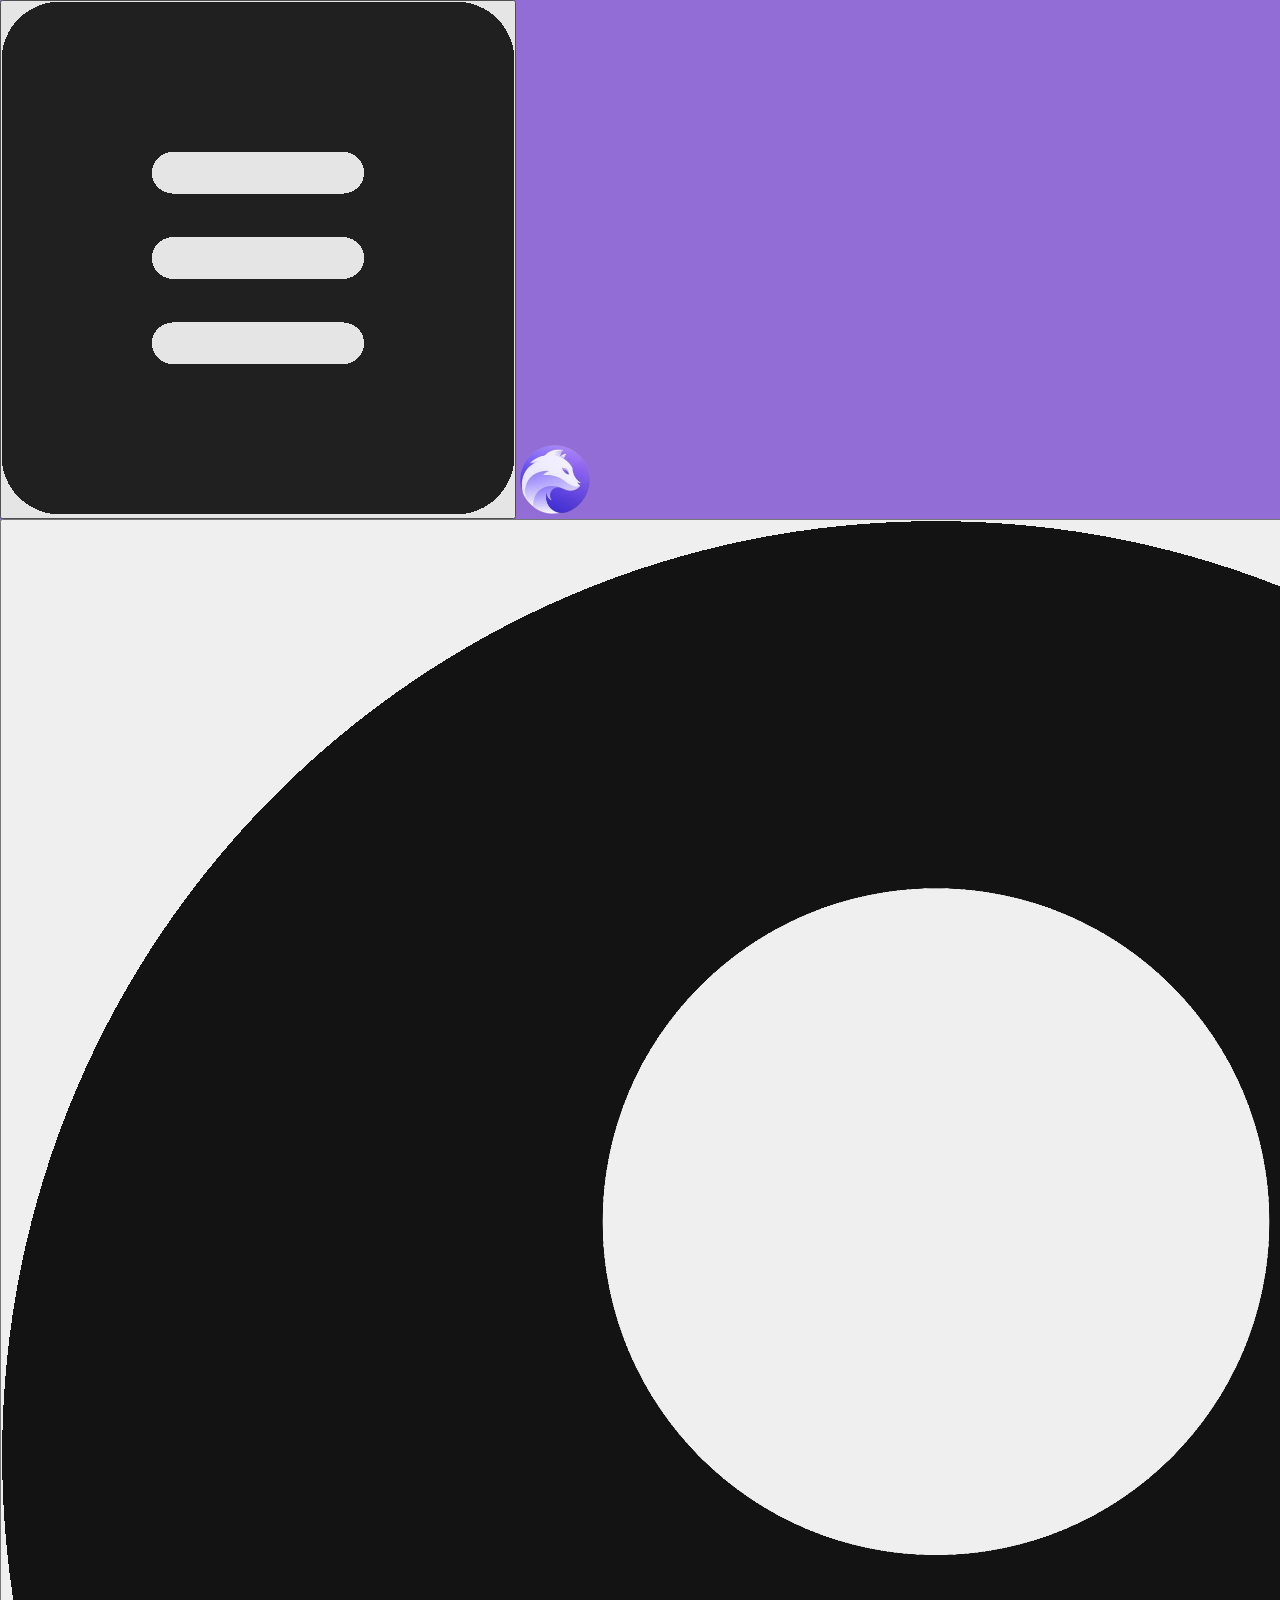
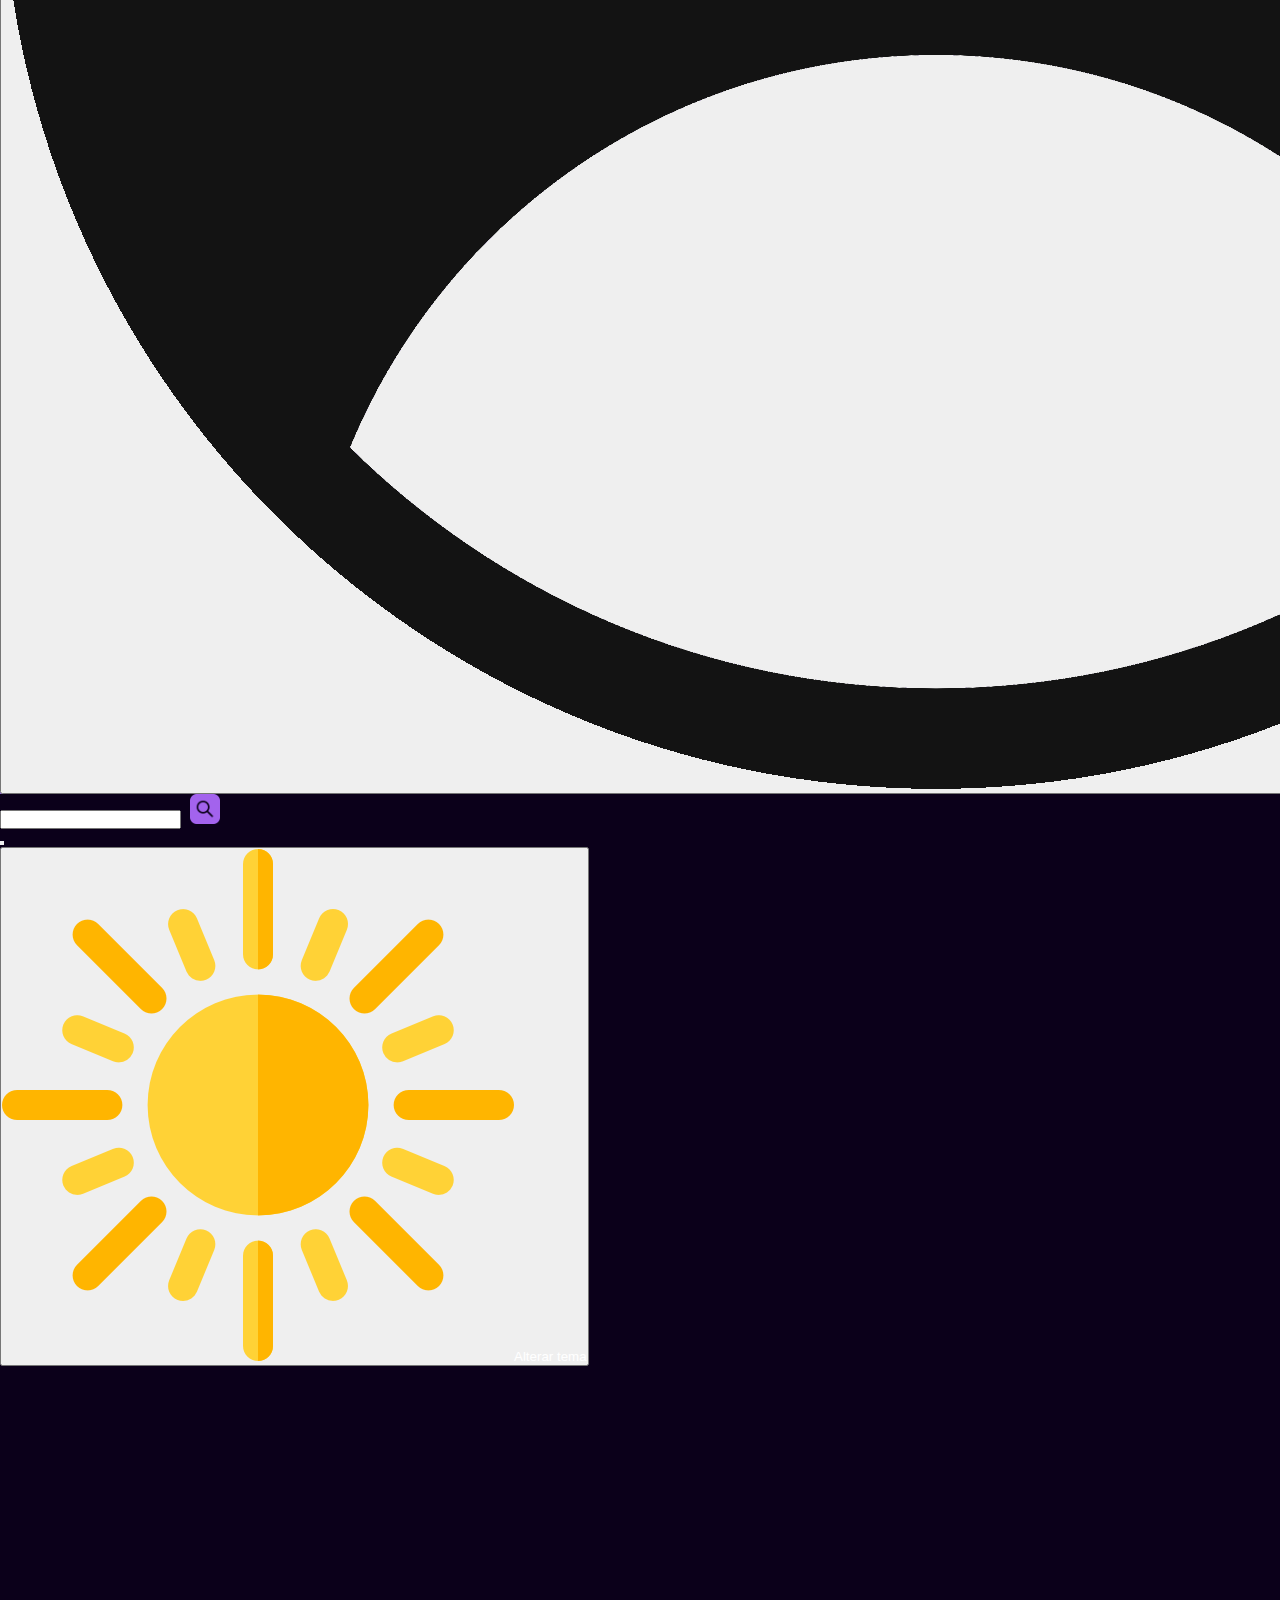
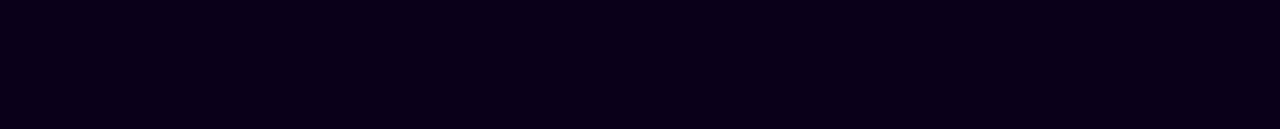
<file: index.html>
<!DOCTYPE html>
<html lang="pt-br">
  <head>
    <meta charset="UTF-8" />
    <meta http-equiv="X-UA-Compatible" content="IE=edge" />
    <meta name="viewport" content="width=device-width, initial-scale=1.0" />
    <link rel="stylesheet" href="assets/styles/style.css" />
    <link rel="icon" href="src/imgs/icon.png" />
    <script src="assets/scripts/script.js" defer></script>
    <title>TecFor</title>
  </head>
  <body>
    <header>
      <button onclick="navOpenClose()">
        <img id="hamburger" src="src/imgs/hamburgerDark.png" />
      </button>
      <img id="icon" src="src/imgs/icon.png" />
      <button onclick="infoUserOpenClose()">
        <img id="user" src="src/imgs/userDark.png" />
      </button>
    </header>
    <div id="pesquisaDiv">
      <input type="search" name="barraPesquisa" id="barraPesquisa" />
      <button id="procurar"><img src="src/imgs/busca.png" /></button>
    </div>

    <button id="z" onclick="infoUserOpenClose()"></button>
    <aside id="infoUser">
      <img src="src/imgs/userDark.png" />
      <h1>User</h1>
      <h5>id: 01</h5>
      <a href="pages/login.html"><button>Entrar</button></a>
    </aside>
    <button id="x" onclick="navOpenClose()"></button>
    <nav id="salas">
      <div>
        <button style="background-color: #6941ad">
          <img id="home" src="src/imgs/home.png" />
          <p>Página principal</p>
        </button>
        <a href="pages/sala1.html"
          ><button>
            <img src="src/imgs/chats.png" />
            <p>Sala 1</p>
          </button></a
        >
        <a href="pages/sala2.html"
          ><button>
            <img src="src/imgs/chats.png" />
            <p>Sala 2</p>
          </button></a
        >
        <a href="pages/sala3.html"
          ><button>
            <img src="src/imgs/chats.png" />
            <p>Sala 3</p>
          </button></a
        >
        <a href="pages/sala4.html"
          ><button>
            <img src="src/imgs/chats.png" />
            <p>Sala 4</p>
          </button></a
        >
        <a href="pages/sala5.html"
          ><button>
            <img src="src/imgs/chats.png" />
            <p>Sala 5</p>
          </button></a
        >
      </div>
      <div>
        <button onclick="configOpenClose()">
          <img src="src/imgs/config.png" />Configurações
        </button>
      </div>
    </nav>
    <button id="y" onclick="configOpenClose()"></button>
    <div id="telaConfig">
      <button onclick="tema()">
        <img id="sunMoon" src="src/imgs/sun.png" />Alterar tema
      </button>
    </div>
    <main class="container"></main>
  </body>
</html>
</file>
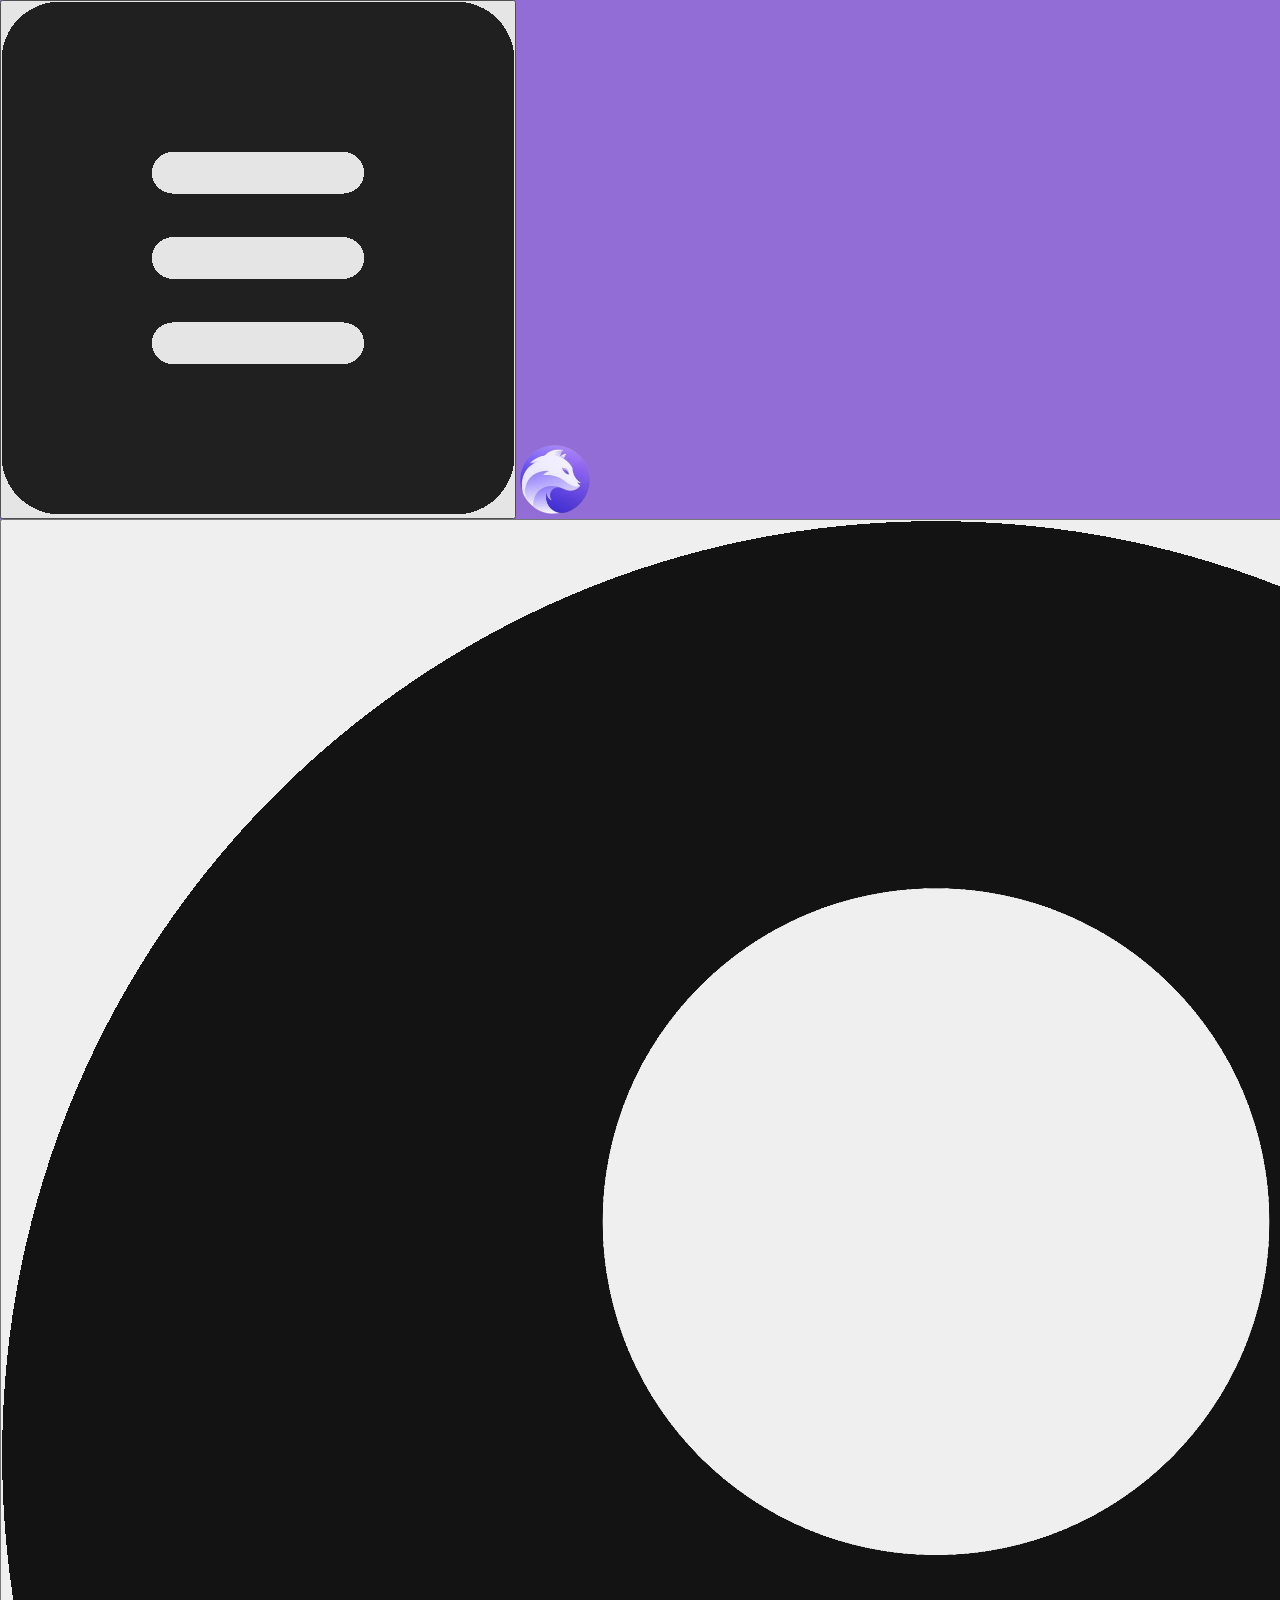
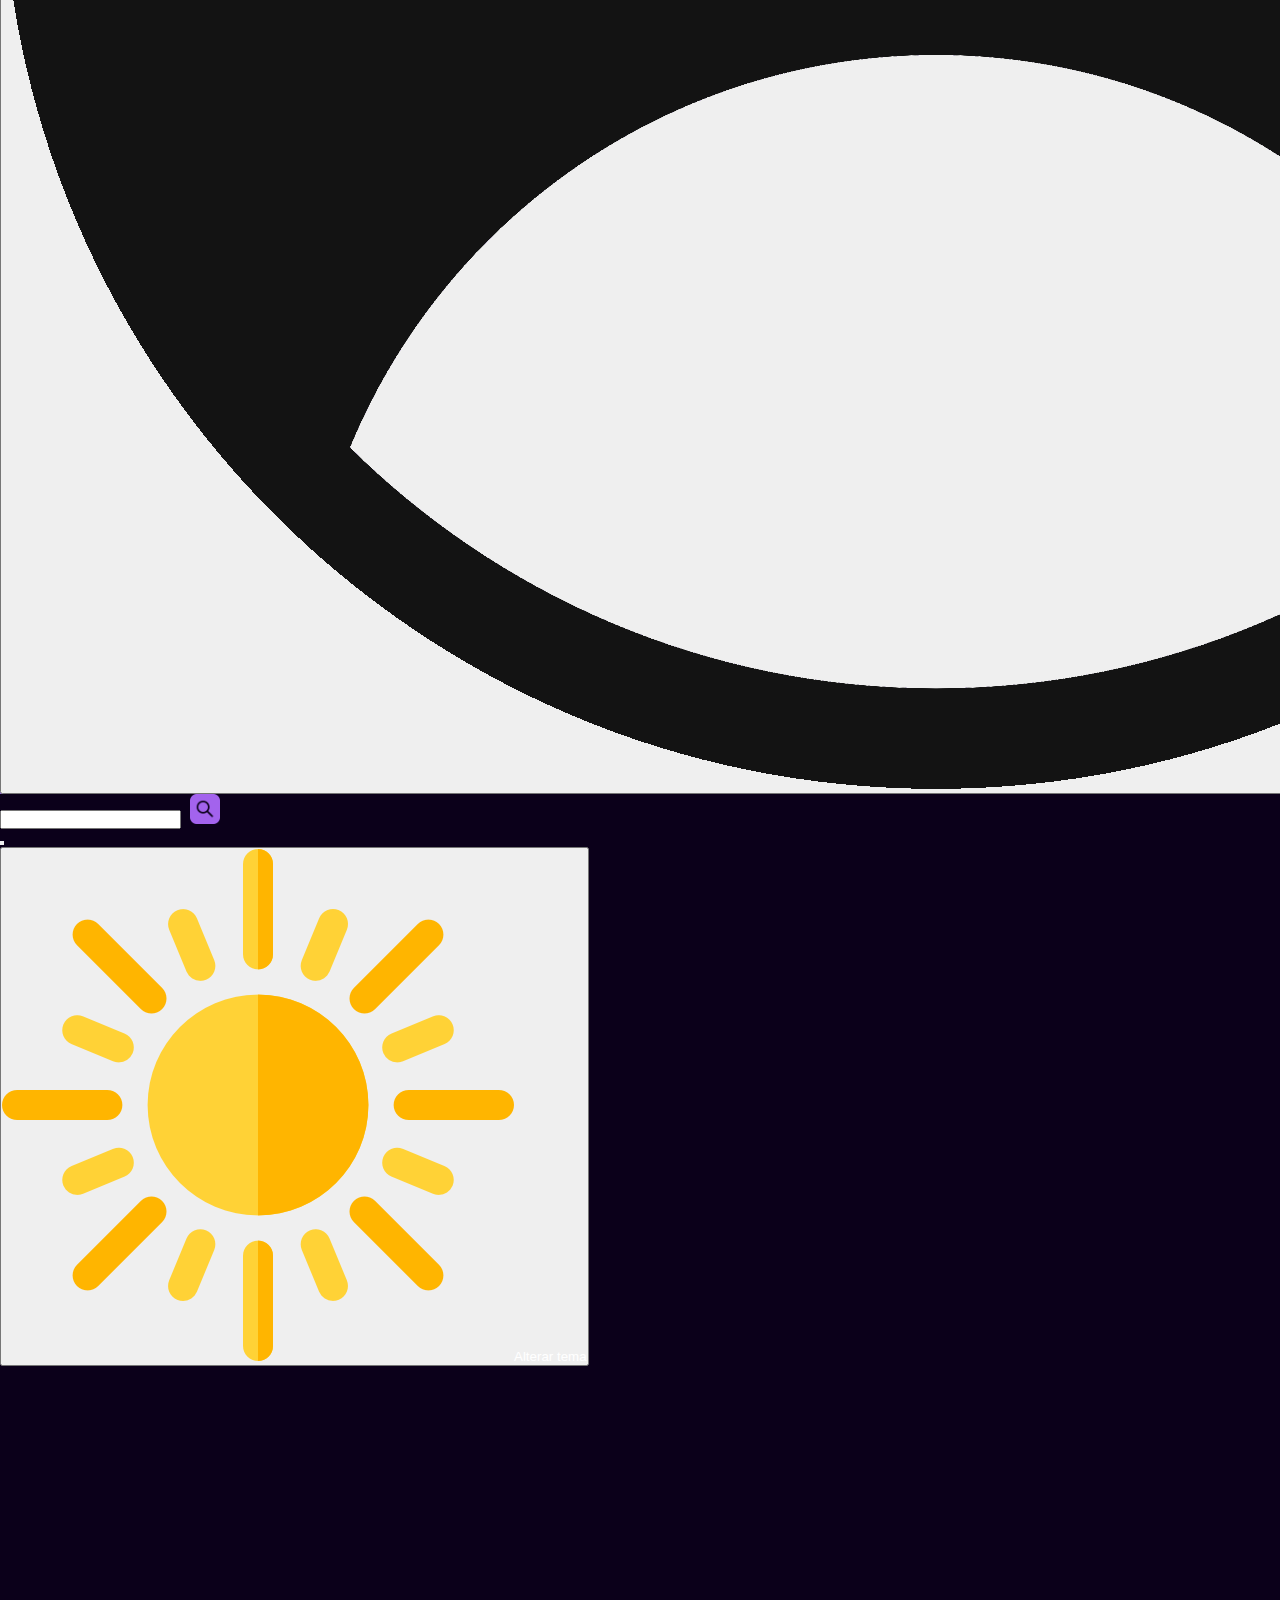
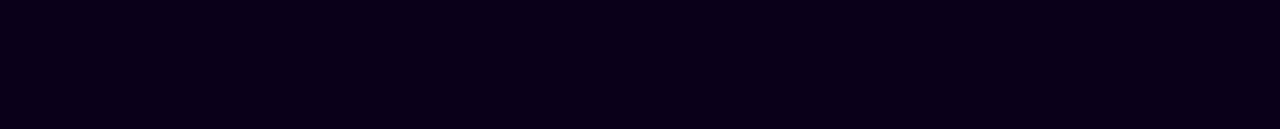
<file: pages/sala1.html>
<!DOCTYPE html>
<html lang="pt-br">
  <head>
    <meta charset="UTF-8" />
    <meta http-equiv="X-UA-Compatible" content="IE=edge" />
    <meta name="viewport" content="width=device-width, initial-scale=1.0" />
    <link rel="stylesheet" href="../assets/styles/style.css" />
    <link rel="icon" href="../src/imgs/icon.png" />
    <script src="../assets/scripts/script.js" defer></script>
    <title>Sala 1</title>
  </head>

  <body>
    <header>
      <button onclick="navOpenClose()">
        <img id="hamburger" src="../src/imgs/hamburgerDark.png" />
      </button>
      <img id="icon" src="../src/imgs/icon.png" />
      <button onclick="infoUserOpenClose()">
        <img id="user" src="../src/imgs/userDark.png" />
      </button>
    </header>
    <div id="pesquisaDiv">
      <input type="search" name="barraPesquisa" id="barraPesquisa" />
      <button id="procurar"><img src="../src/imgs/busca.png" /></button>
    </div>
    <button id="z" onclick="infoUserOpenClose()"></button>
    <aside id="infoUser">
      <img src="../src/imgs/userDark.png" />
      <h1>User</h1>
      <h5>id: 01</h5>
      <a href="../pages/login.html"><button>Entrar</button></a>
    </aside>
    <button id="x" onclick="navOpenClose()"></button>
    <nav id="salas">
      <div>
        <a href="../index.html"
          ><button>
            <img src="../src/imgs/home.png" />
            <p>Página principal</p>
          </button></a
        >
        <button style="background-color: #7151a9">
          <img src="../src/imgs/chats.png" />
          <p>Sala 1</p>
        </button>
        <a href="sala2.html"
          ><button>
            <img src="../src/imgs/chats.png" />
            <p>Sala 2</p>
          </button></a
        >
        <a href="sala3.html"
          ><button>
            <img src="../src/imgs/chats.png" />
            <p>Sala 3</p>
          </button></a
        >
        <a href="sala4.html"
          ><button>
            <img src="../src/imgs/chats.png" />
            <p>Sala 4</p>
          </button></a
        >
        <a href="sala5.html"
          ><button>
            <img src="../src/imgs/chats.png" />
            <p>Sala 5</p>
          </button></a
        >
      </div>
      <div>
        <button onclick="configOpenClose()">
          <img src="../src/imgs/config.png" />Configurações
        </button>
      </div>
    </nav>
    <button id="y" onclick="configOpenClose()"></button>
    <div id="telaConfig">
      <button onclick="tema()">
        <img id="sunMoon" src="../src/imgs/sun.png" />Alterar tema
      </button>
    </div>
    <main class="container"></main>
  </body>
</html>
</file>
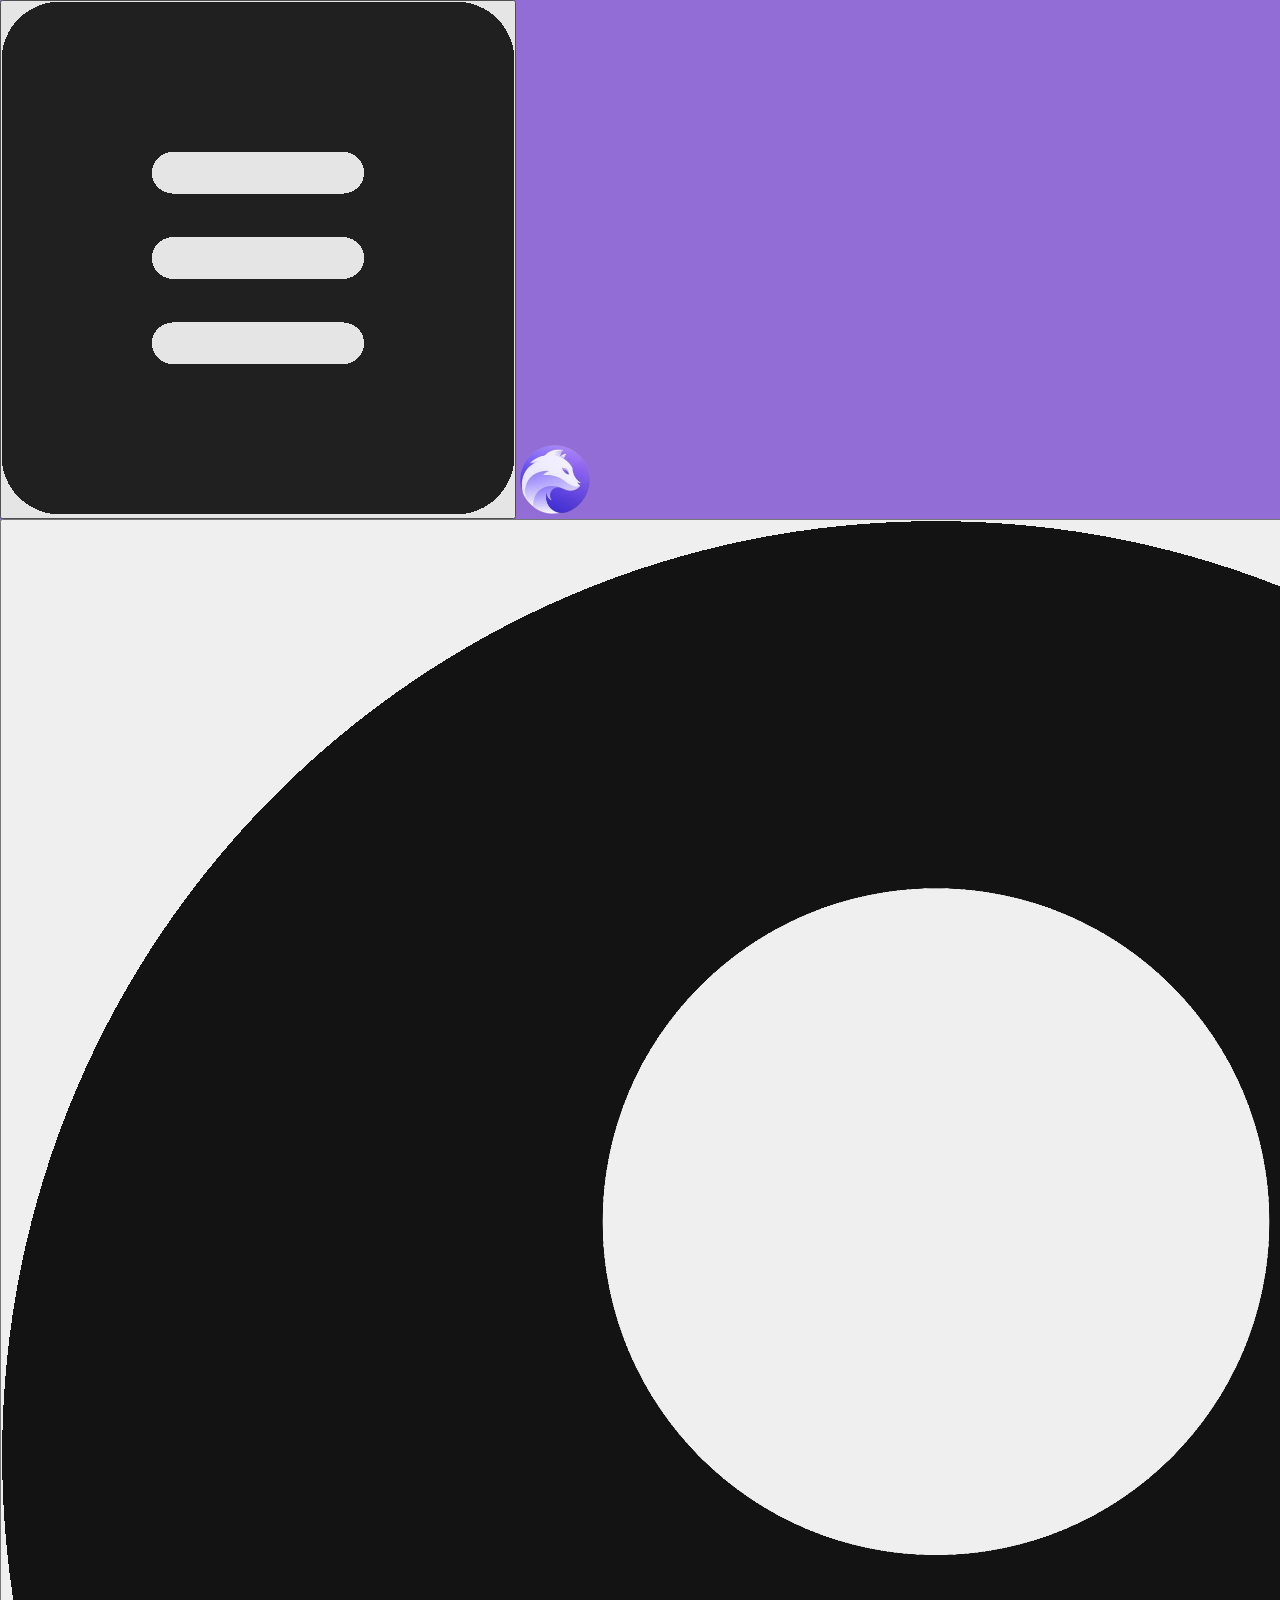
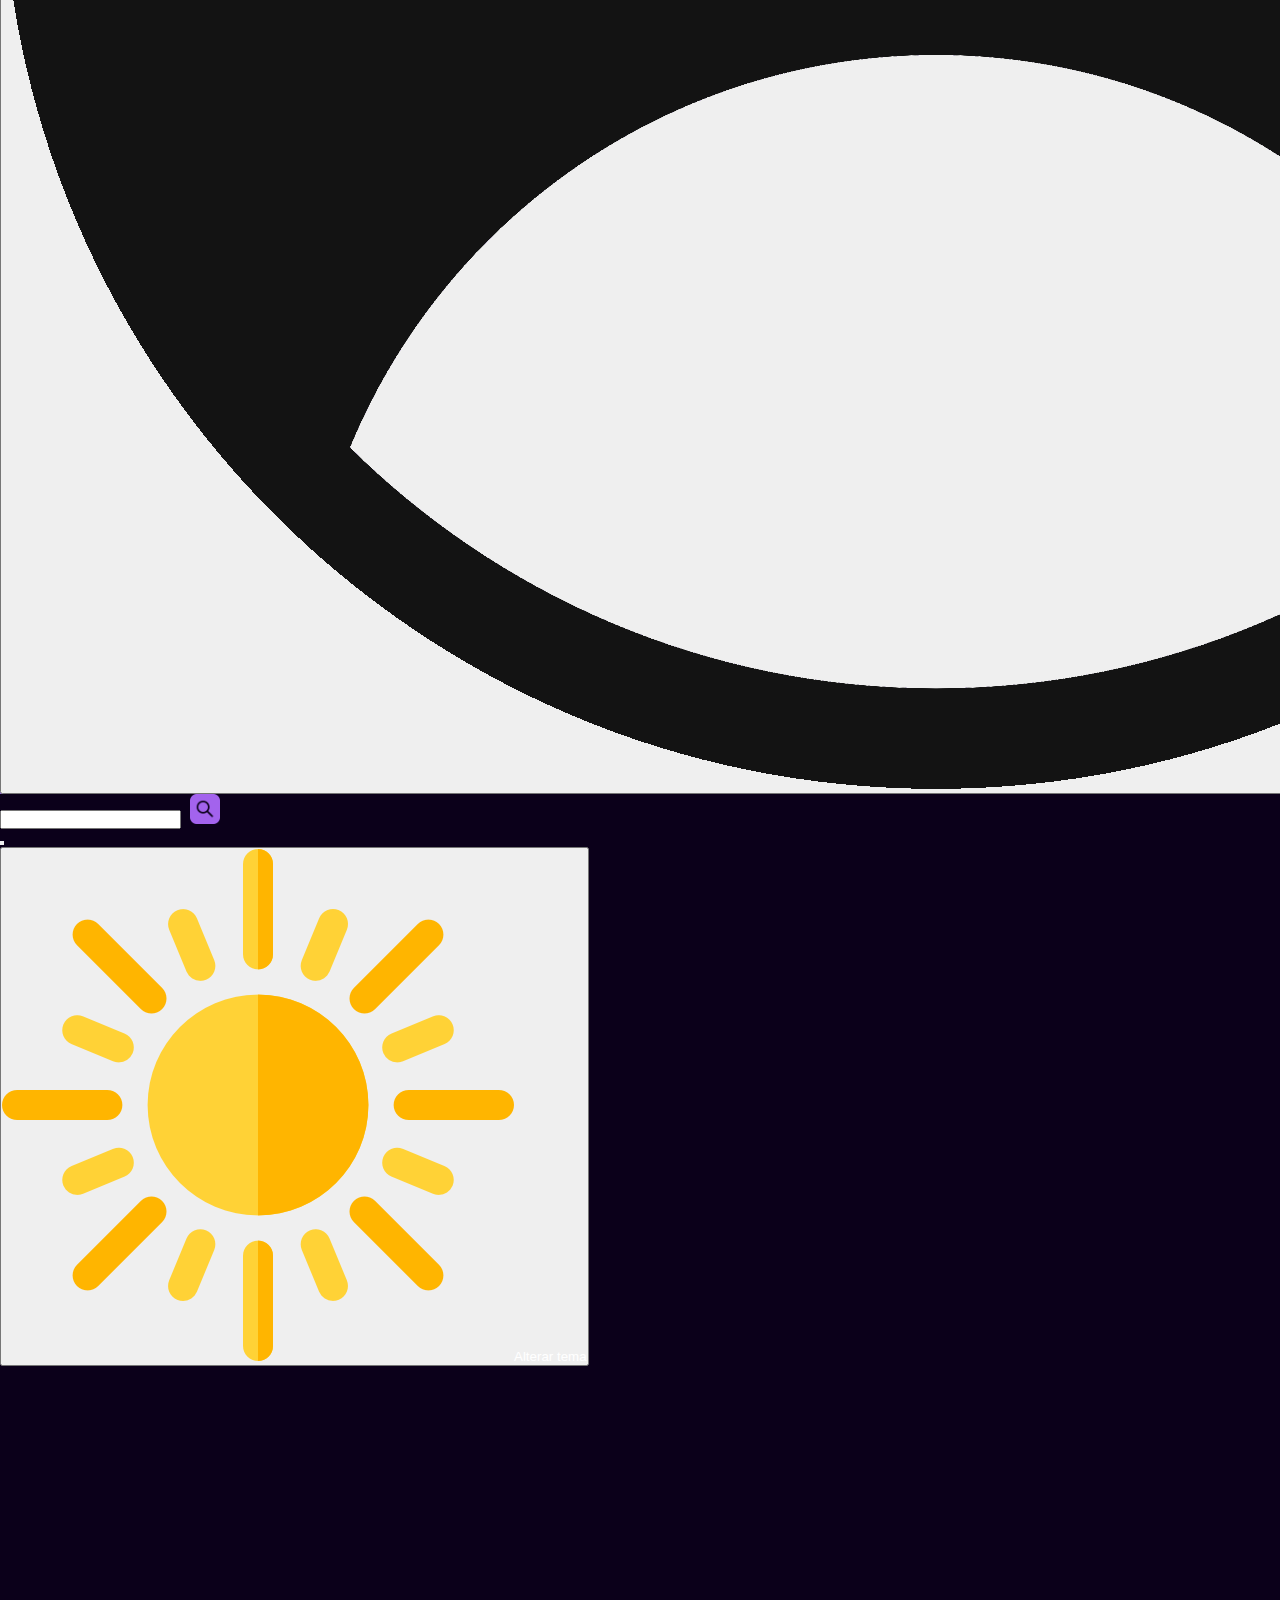
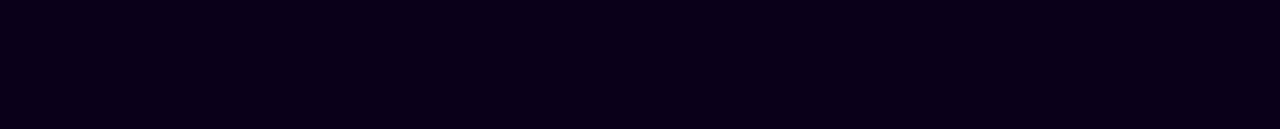
<file: pages/sala2.html>
<!DOCTYPE html>
<html lang="pt-br">
  <head>
    <meta charset="UTF-8" />
    <meta http-equiv="X-UA-Compatible" content="IE=edge" />
    <meta name="viewport" content="width=device-width, initial-scale=1.0" />
    <link rel="stylesheet" href="../assets/styles/style.css" />
    <link rel="icon" href="../src/imgs/icon.png" />
    <script src="../assets/scripts/script.js" defer></script>
    <title>Sala 2</title>
  </head>

  <body>
    <header>
      <button onclick="navOpenClose()">
        <img id="hamburger" src="../src/imgs/hamburgerDark.png" />
      </button>
      <img id="icon" src="../src/imgs/icon.png" />
      <button onclick="infoUserOpenClose()">
        <img id="user" src="../src/imgs/userDark.png" />
      </button>
    </header>
    <div id="pesquisaDiv">
      <input type="search" name="barraPesquisa" id="barraPesquisa" />
      <button id="procurar"><img src="../src/imgs/busca.png" /></button>
    </div>
    <button id="z" onclick="infoUserOpenClose()"></button>
    <aside id="infoUser">
      <img src="../src/imgs/userDark.png" />
      <h1>User</h1>
      <h5>id: 01</h5>
      <a href="../pages/login.html"><button>Entrar</button></a>
    </aside>
    <button id="x" onclick="navOpenClose()"></button>
    <nav id="salas">
      <div>
        <a href="../index.html"
          ><button>
            <img src="../src/imgs/home.png" />
            <p>Página principal</p>
          </button></a
        >
        <a href="sala1.html"
          ><button>
            <img src="../src/imgs/chats.png" />
            <p>Sala 1</p>
          </button></a
        >
        <button style="background-color: #7151a9">
          <img src="../src/imgs/chats.png" />
          <p>Sala 2</p>
        </button>
        <a href="sala3.html"
          ><button>
            <img src="../src/imgs/chats.png" />
            <p>Sala 3</p>
          </button></a
        >
        <a href="sala4.html"
          ><button>
            <img src="../src/imgs/chats.png" />
            <p>Sala 4</p>
          </button></a
        >
        <a href="sala5.html"
          ><button>
            <img src="../src/imgs/chats.png" />
            <p>Sala 5</p>
          </button></a
        >
      </div>
      <div>
        <button onclick="configOpenClose()">
          <img src="../src/imgs/config.png" />Configurações
        </button>
      </div>
    </nav>
    <button id="y" onclick="configOpenClose()"></button>
    <div id="telaConfig">
      <button onclick="tema()">
        <img id="sunMoon" src="../src/imgs/sun.png" />Alterar tema
      </button>
    </div>
    <main class="container"></main>
  </body>
</html>
</file>
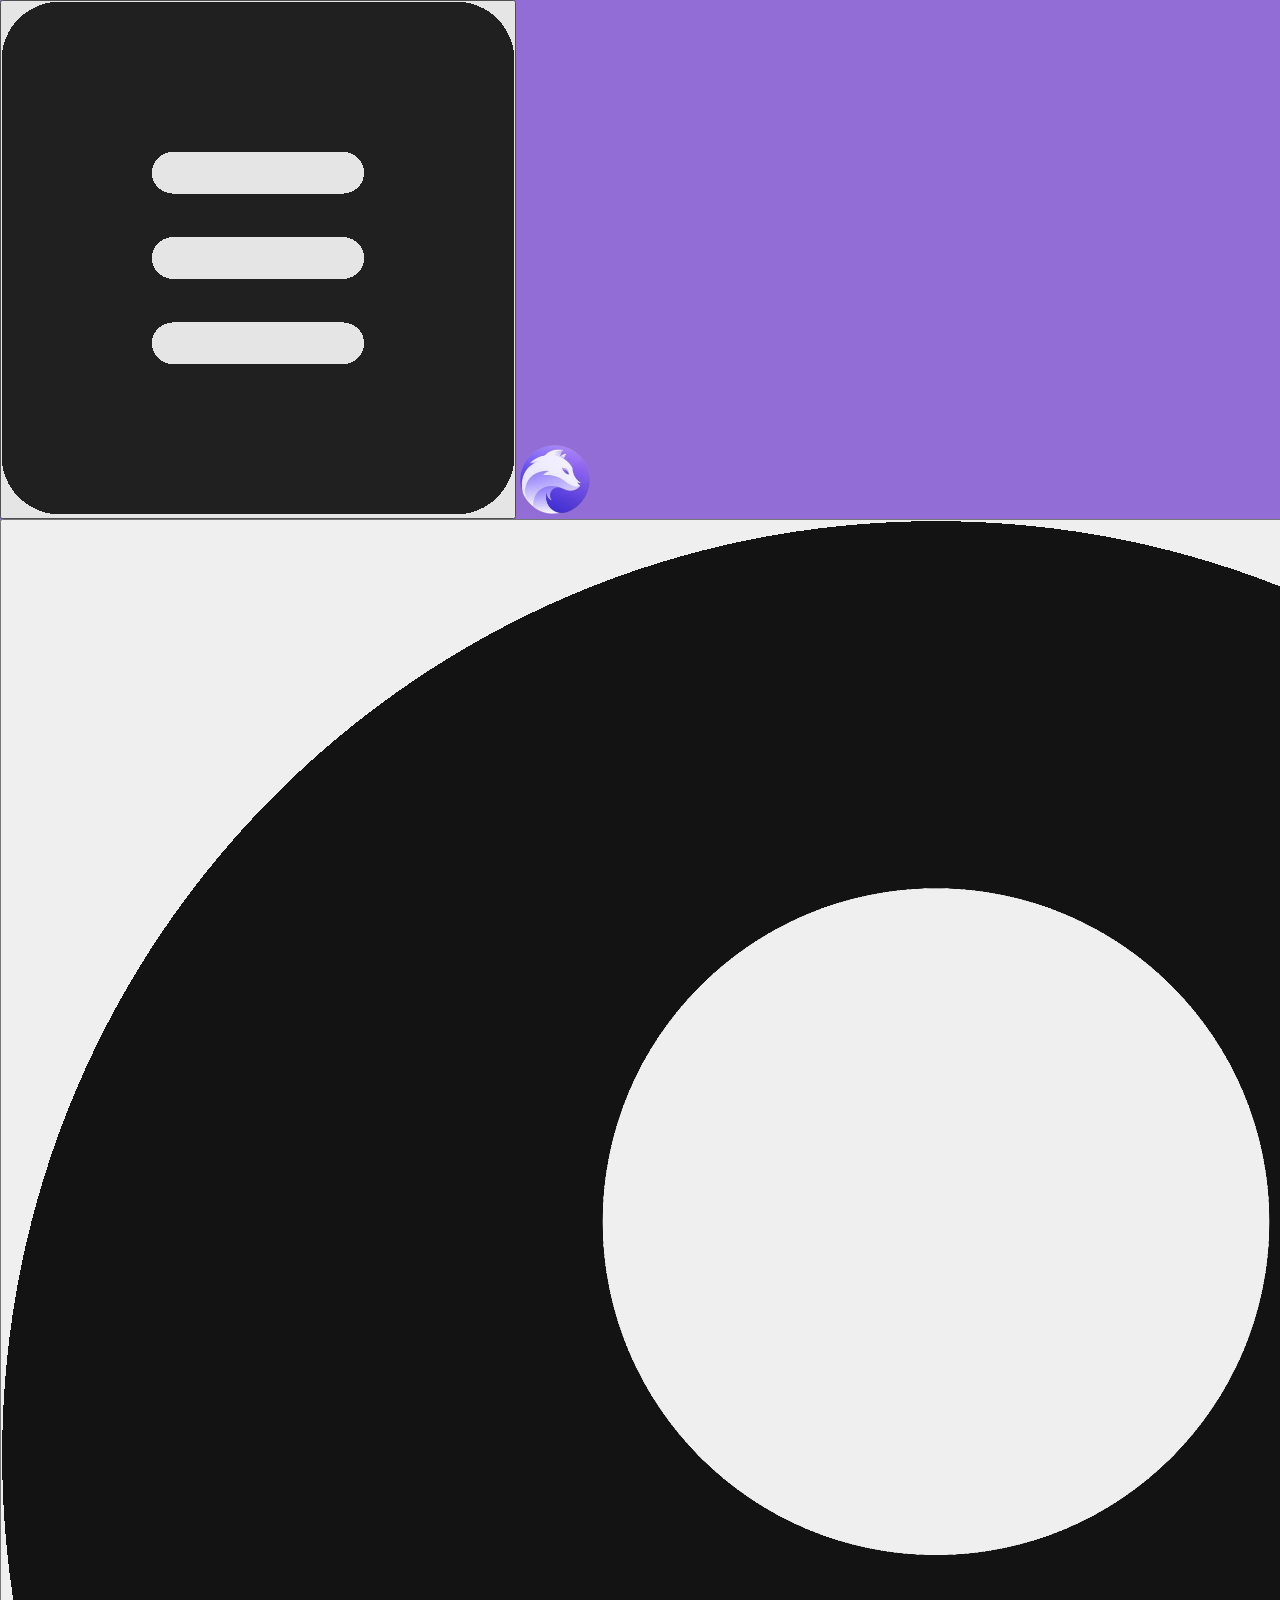
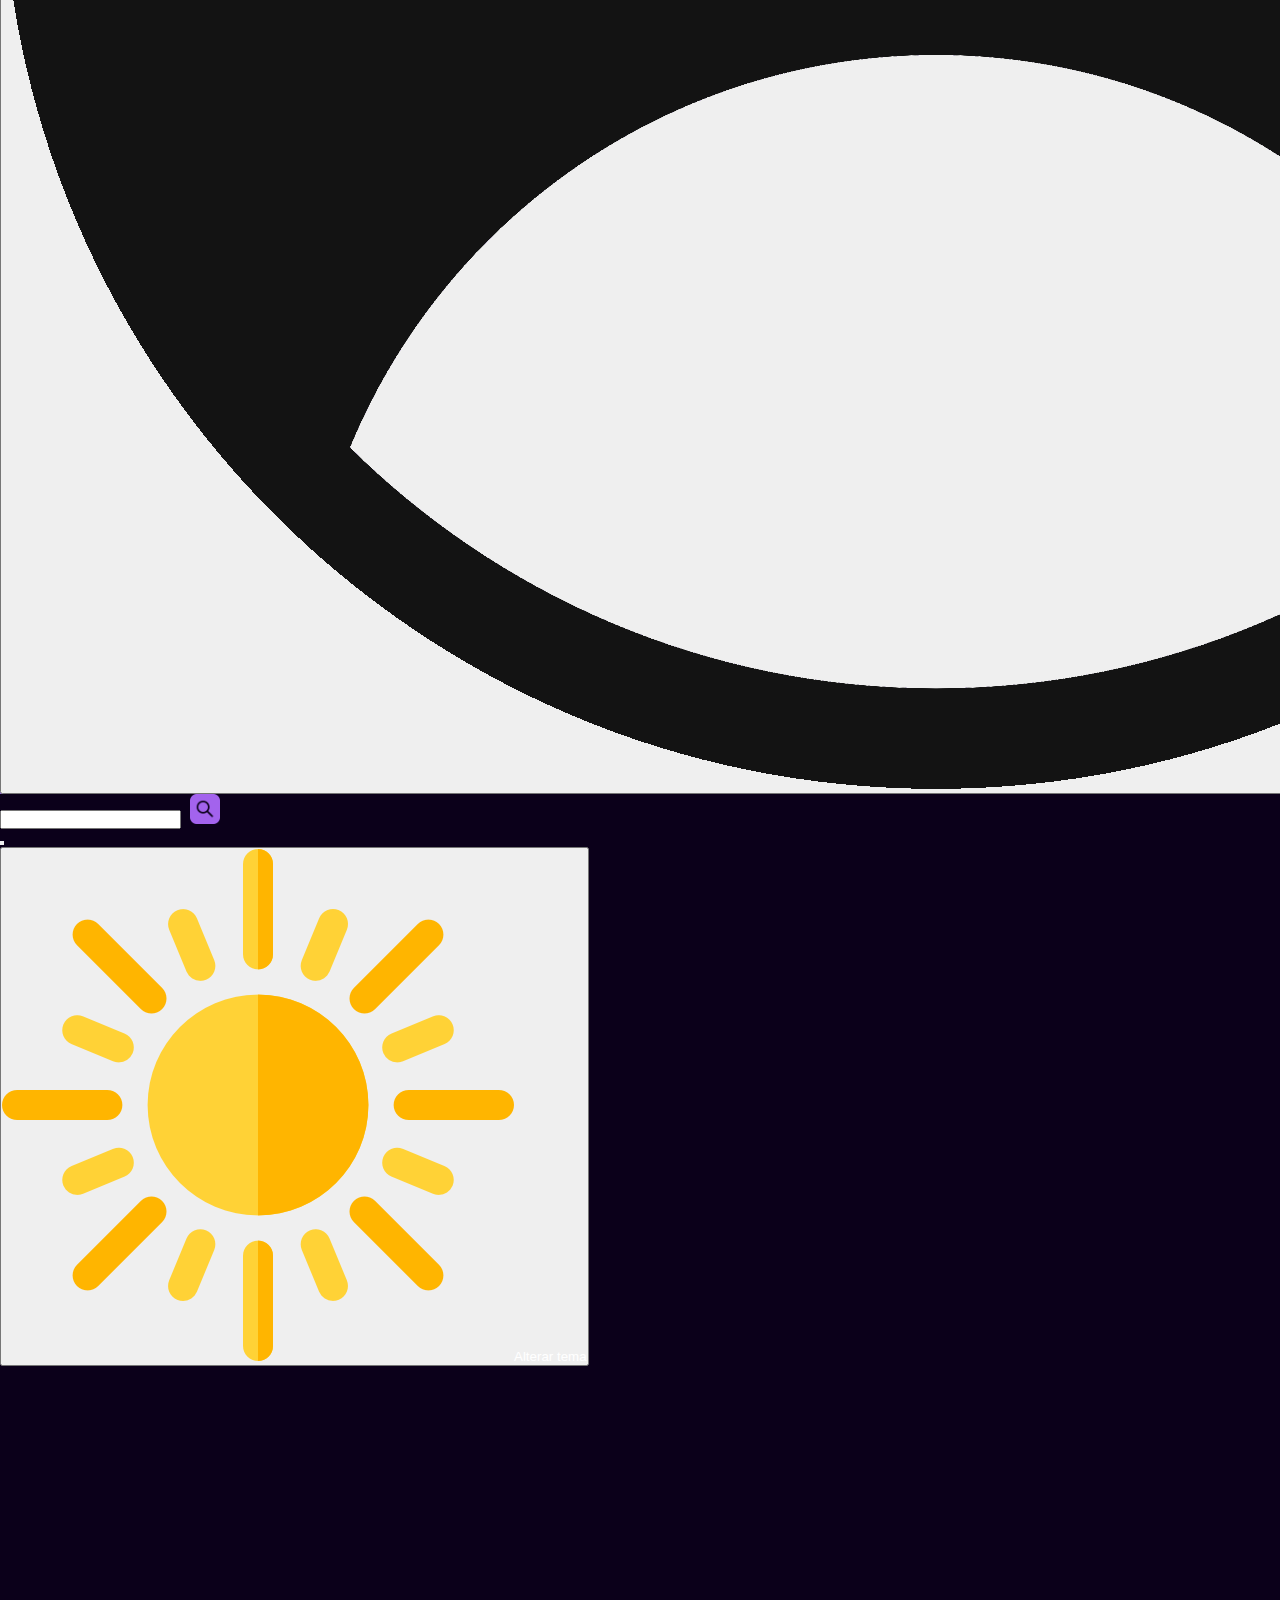
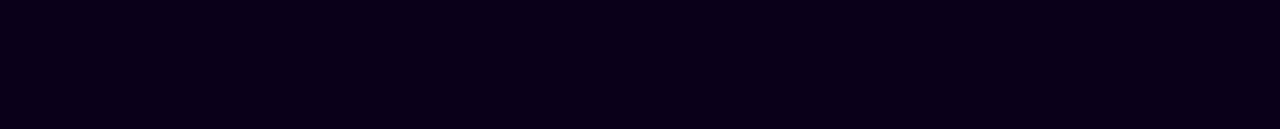
<file: pages/sala3.html>
<!DOCTYPE html>
<html lang="pt-br">
  <head>
    <meta charset="UTF-8" />
    <meta http-equiv="X-UA-Compatible" content="IE=edge" />
    <meta name="viewport" content="width=device-width, initial-scale=1.0" />
    <link rel="stylesheet" href="../assets/styles/style.css" />
    <link rel="icon" href="../src/imgs/icon.png" />
    <script src="../assets/scripts/script.js" defer></script>
    <title>Sala 3</title>
  </head>

  <body>
    <header>
      <button onclick="navOpenClose()">
        <img id="hamburger" src="../src/imgs/hamburgerDark.png" />
      </button>
      <img id="icon" src="../src/imgs/icon.png" />
      <button onclick="infoUserOpenClose()">
        <img id="user" src="../src/imgs/userDark.png" />
      </button>
    </header>
    <div id="pesquisaDiv">
      <input type="search" name="barraPesquisa" id="barraPesquisa" />
      <button id="procurar"><img src="../src/imgs/busca.png" /></button>
    </div>
    <button id="z" onclick="infoUserOpenClose()"></button>
    <aside id="infoUser">
      <img src="../src/imgs/userDark.png" />
      <h1>User</h1>
      <h5>id: 01</h5>
      <a href="../pages/login.html"><button>Entrar</button></a>
    </aside>
    <button id="x" onclick="navOpenClose()"></button>
    <nav id="salas">
      <div>
        <a href="../index.html"
          ><button>
            <img src="../src/imgs/home.png" />
            <p>Página principal</p>
          </button></a
        >
        <a href="sala1.html"
          ><button>
            <img src="../src/imgs/chats.png" />
            <p>Sala 1</p>
          </button></a
        >
        <a href="sala2.html"
          ><button>
            <img src="../src/imgs/chats.png" />
            <p>Sala 2</p>
          </button></a
        >
        <button style="background-color: #7151a9">
          <img src="../src/imgs/chats.png" />
          <p>Sala 3</p>
        </button>
        <a href="sala4.html"
          ><button>
            <img src="../src/imgs/chats.png" />
            <p>Sala 4</p>
          </button></a
        >
        <a href="sala5.html"
          ><button>
            <img src="../src/imgs/chats.png" />
            <p>Sala 5</p>
          </button></a
        >
      </div>
      <div>
        <button onclick="configOpenClose()">
          <img src="../src/imgs/config.png" />Configurações
        </button>
      </div>
    </nav>
    <button id="y" onclick="configOpenClose()"></button>
    <div id="telaConfig">
      <button onclick="tema()">
        <img id="sunMoon" src="../src/imgs/sun.png" />Alterar tema
      </button>
    </div>
    <main class="container"></main>
  </body>
</html>
</file>
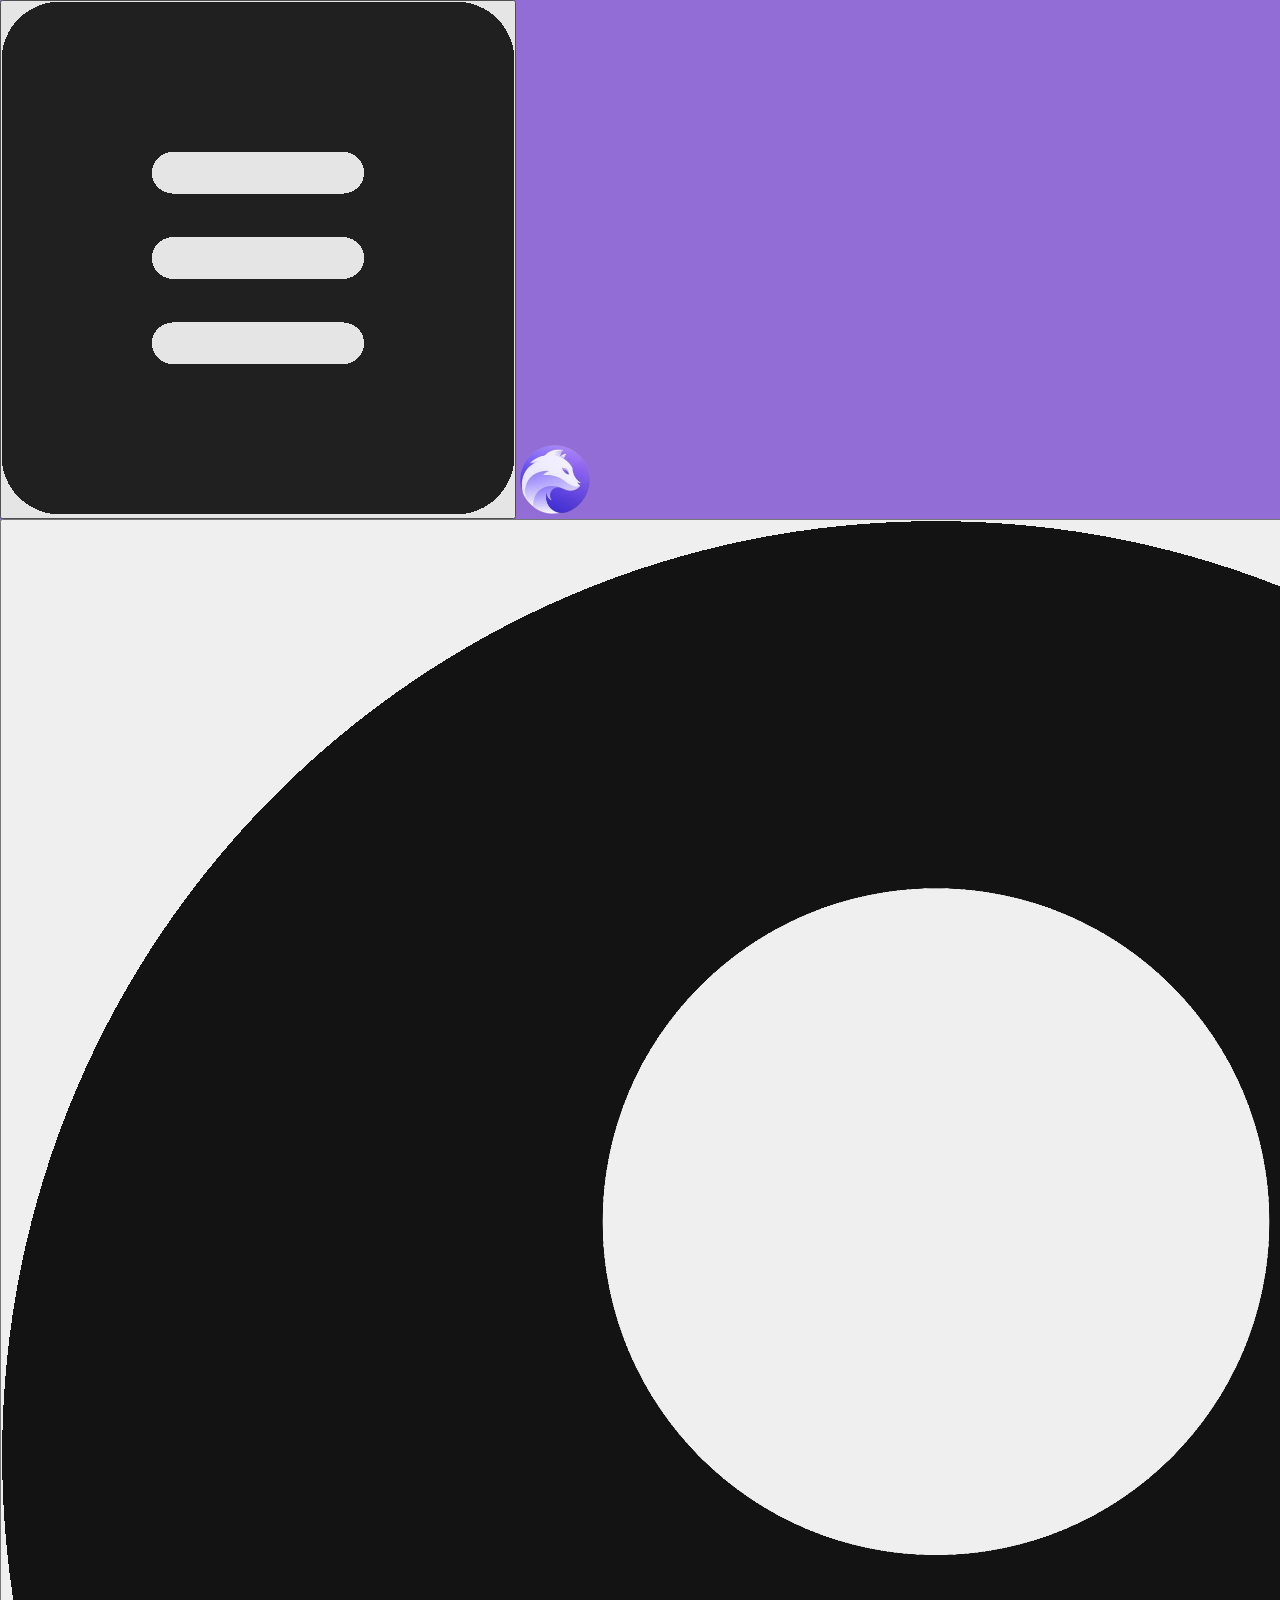
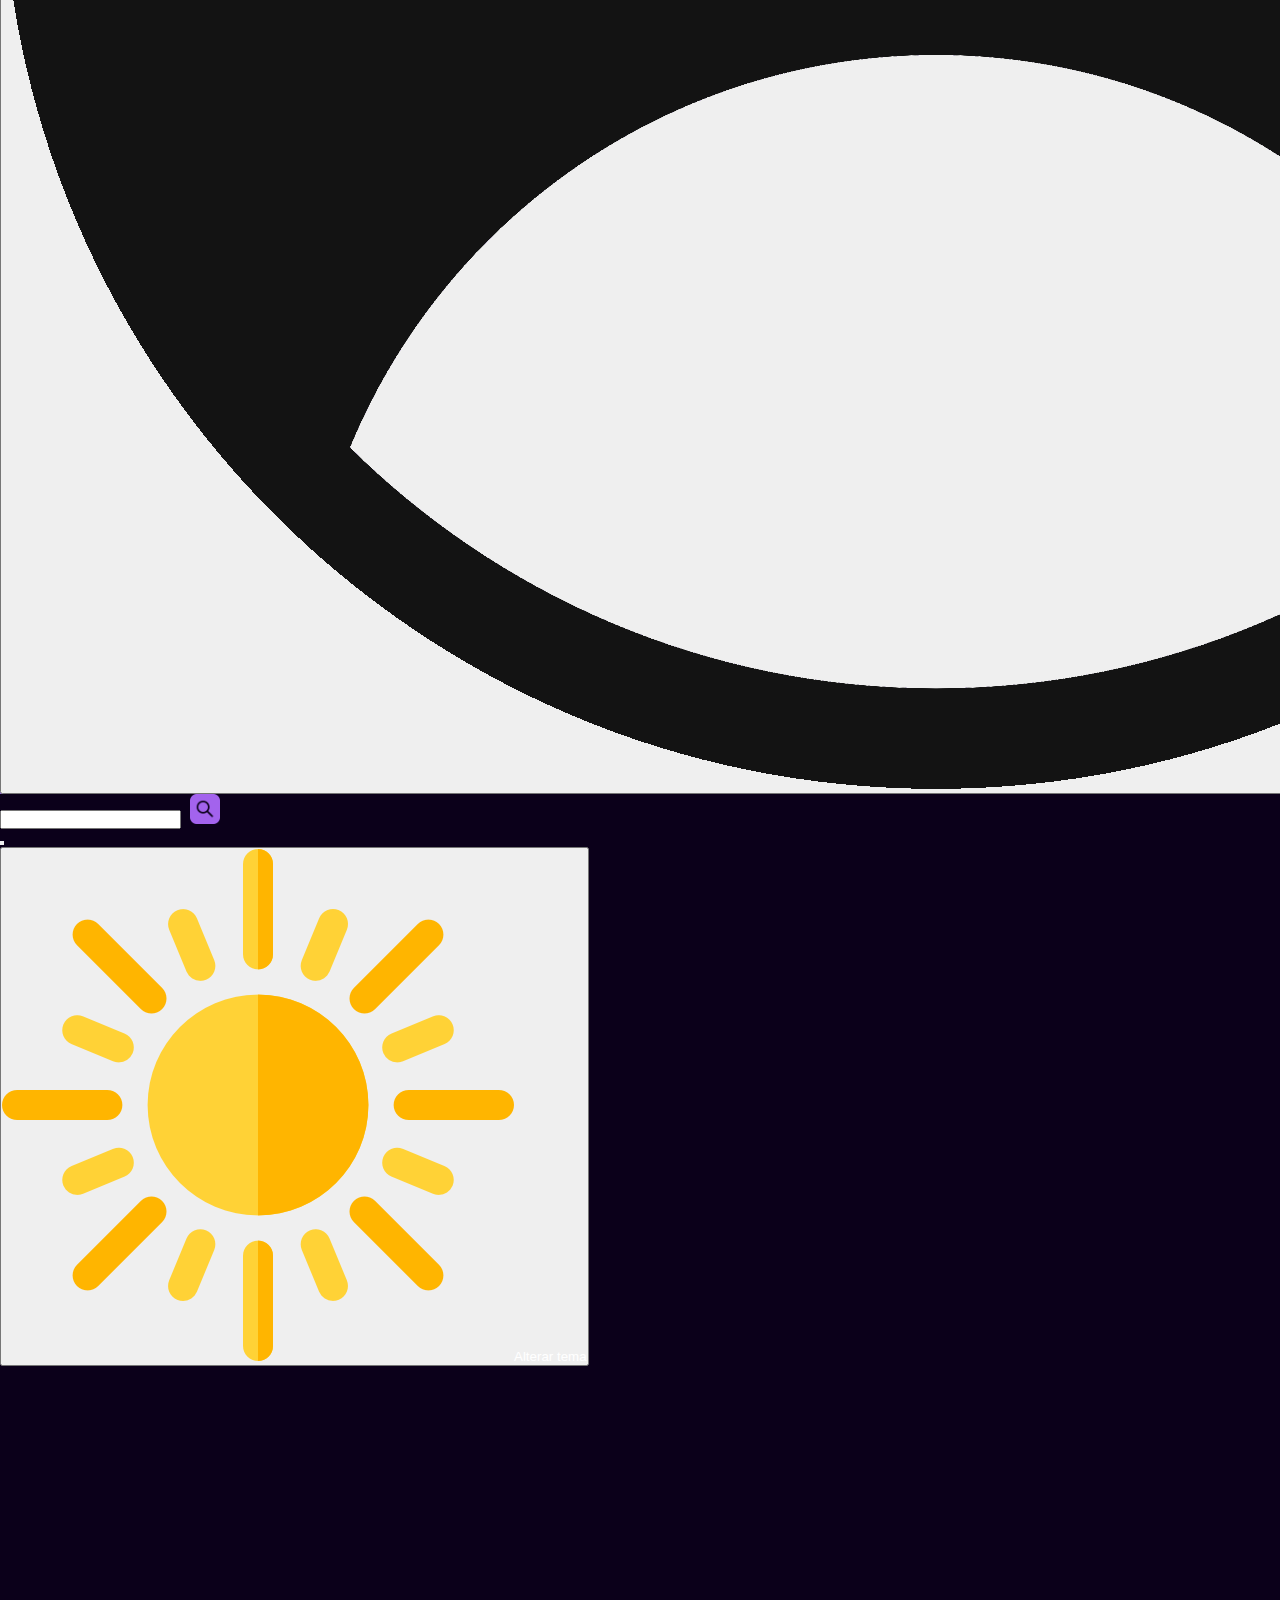
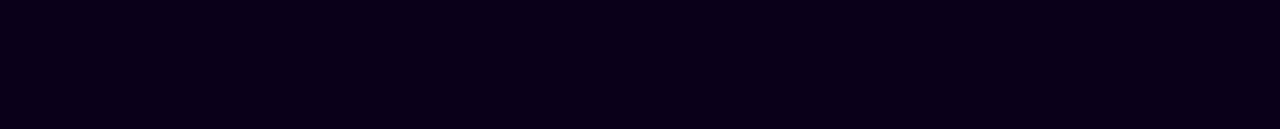
<file: pages/sala4.html>
<!DOCTYPE html>
<html lang="pt-br">
  <head>
    <meta charset="UTF-8" />
    <meta http-equiv="X-UA-Compatible" content="IE=edge" />
    <meta name="viewport" content="width=device-width, initial-scale=1.0" />
    <link rel="stylesheet" href="../assets/styles/style.css" />
    <link rel="icon" href="../src/imgs/icon.png" />
    <script src="../assets/scripts/script.js" defer></script>
    <title>Sala 4</title>
  </head>

  <body>
    <header>
      <button onclick="navOpenClose()">
        <img id="hamburger" src="../src/imgs/hamburgerDark.png" />
      </button>
      <img id="icon" src="../src/imgs/icon.png" />
      <button onclick="infoUserOpenClose()">
        <img id="user" src="../src/imgs/userDark.png" />
      </button>
    </header>
    <div id="pesquisaDiv">
      <input type="search" name="barraPesquisa" id="barraPesquisa" />
      <button id="procurar"><img src="../src/imgs/busca.png" /></button>
    </div>

    
    <button id="z" onclick="infoUserOpenClose()"></button>
    <aside id="infoUser">
      <img src="../src/imgs/userDark.png" />
      <h1>User</h1>
      <h5>id: 01</h5>
      <a href="../pages/login.html"><button>Entrar</button></a>
    </aside>
    <button id="x" onclick="navOpenClose()"></button>
    <nav id="salas">
      <div>
        <a href="../index.html"
          ><button>
            <img src="../src/imgs/home.png" />
            <p>Página principal</p>
          </button></a
        >
        <a href="sala1.html"
          ><button>
            <img src="../src/imgs/chats.png" />
            <p>Sala 1</p>
          </button></a
        >
        <a href="sala2.html"
          ><button>
            <img src="../src/imgs/chats.png" />
            <p>Sala 2</p>
          </button></a
        >
        <a href="sala3.html"
          ><button>
            <img src="../src/imgs/chats.png" />
            <p>Sala 3</p>
          </button></a
        >
        <button style="background-color: #7151a9">
          <img src="../src/imgs/chats.png" />
          <p>Sala 4</p>
        </button>
        <a href="sala5.html"
          ><button>
            <img src="../src/imgs/chats.png" />
            <p>Sala 5</p>
          </button></a
        >
      </div>
      <div>
        <button onclick="configOpenClose()">
          <img src="../src/imgs/config.png" />Configurações
        </button>
      </div>
    </nav>
    <button id="y" onclick="configOpenClose()"></button>
    <div id="telaConfig">
      <button onclick="tema()">
        <img id="sunMoon" src="../src/imgs/sun.png" />Alterar tema
      </button>
    </div>
    <main class="container"></main>
  </body>
</html>
</file>
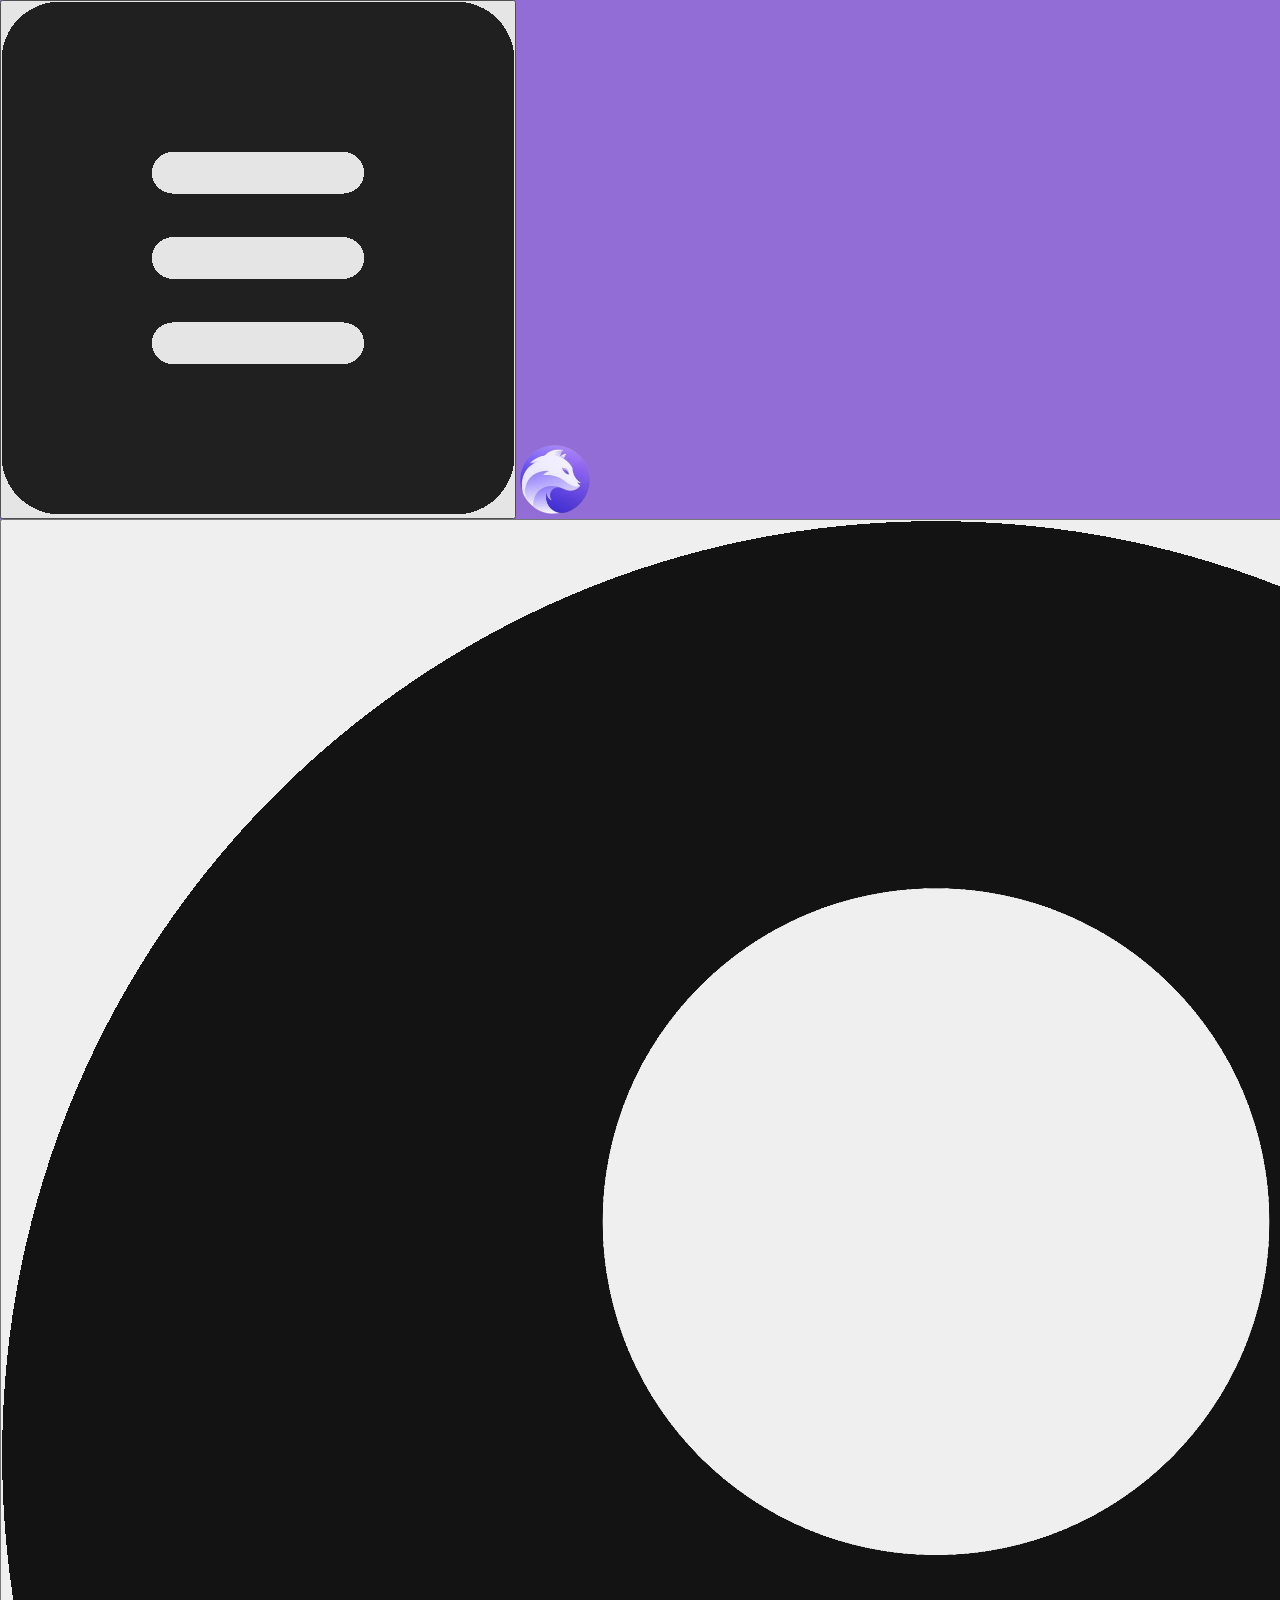
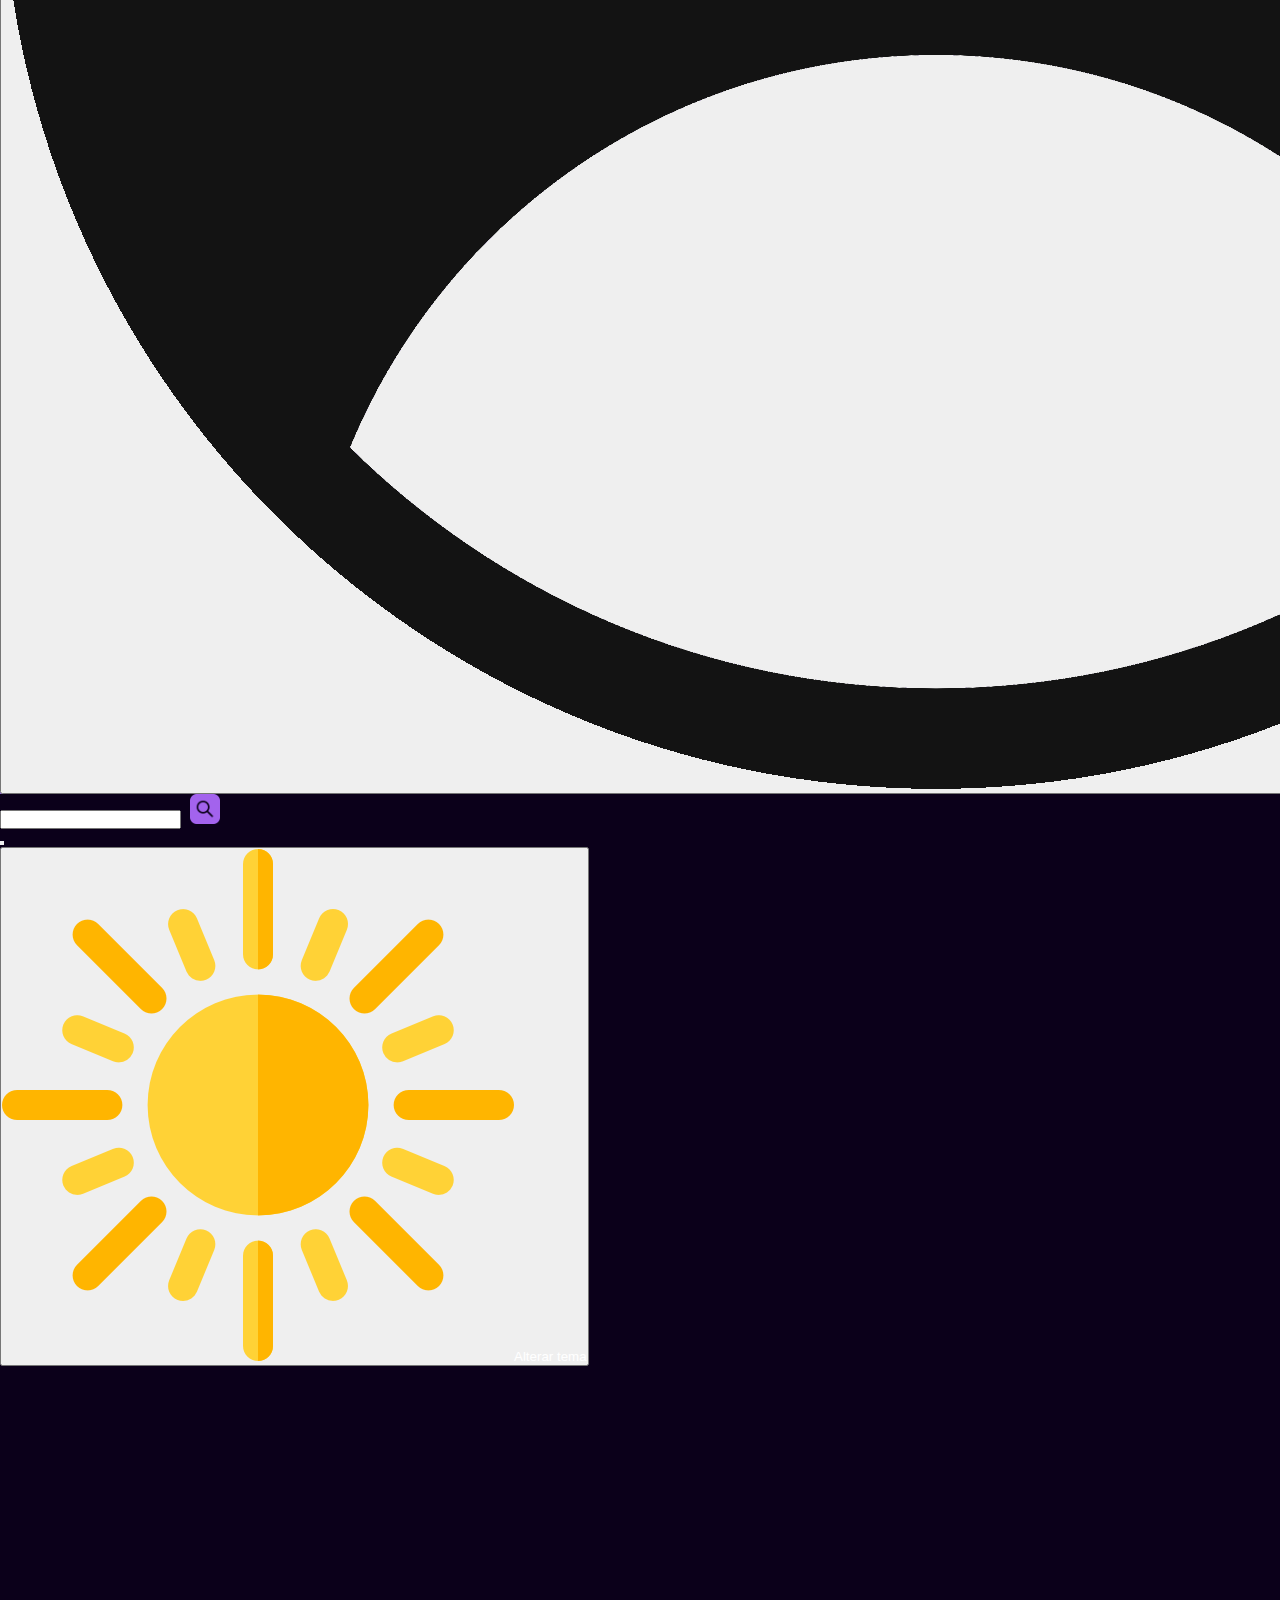
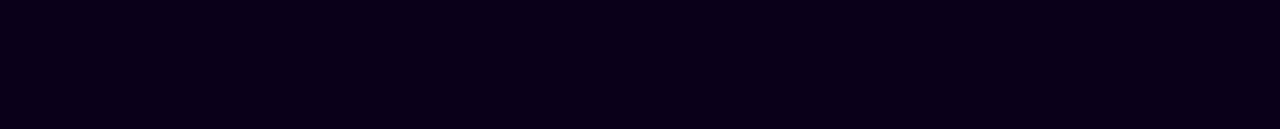
<file: pages/sala5.html>
<!DOCTYPE html>
<html lang="pt-br">
  <head>
    <meta charset="UTF-8" />
    <meta http-equiv="X-UA-Compatible" content="IE=edge" />
    <meta name="viewport" content="width=device-width, initial-scale=1.0" />
    <link rel="stylesheet" href="../assets/styles/style.css" />
    <link rel="icon" href="../src/imgs/icon.png" />
    <script src="../assets/scripts/script.js" defer></script>
    <title>Sala 5</title>
  </head>
  <body>
    <header>
      <button onclick="navOpenClose()">
        <img id="hamburger" src="../src/imgs/hamburgerDark.png" />
      </button>
      <img id="icon" src="../src/imgs/icon.png" />
      <button onclick="infoUserOpenClose()">
        <img id="user" src="../src/imgs/userDark.png" />
      </button>
    </header>
    <div id="pesquisaDiv">
      <input type="search" name="barraPesquisa" id="barraPesquisa" />
      <button id="procurar"><img src="../src/imgs/busca.png" /></button>
    </div>

    <button id="z" onclick="infoUserOpenClose()"></button>
    <aside id="infoUser">
      <img src="../src/imgs/userDark.png" />
      <h1>User</h1>
      <h5>id: 01</h5>
      <a href="../pages/login.html"><button>Entrar</button></a>
    </aside>
    <button id="x" onclick="navOpenClose()"></button>
    <nav id="salas">
      <div>
        <a href="../index.html"
          ><button>
            <img src="../src/imgs/home.png" />
            <p>Página principal</p>
          </button></a
        >
        <a href="sala1.html"
          ><button>
            <img src="../src/imgs/chats.png" />
            <p>Sala 1</p>
          </button></a
        >
        <a href="sala2.html"
          ><button>
            <img src="../src/imgs/chats.png" />
            <p>Sala 2</p>
          </button></a
        >
        <a href="sala3.html"
          ><button>
            <img src="../src/imgs/chats.png" />
            <p>Sala 3</p>
          </button></a
        >
        <a href="sala4.html"
          ><button>
            <img src="../src/imgs/chats.png" />
            <p>Sala 4</p>
          </button></a
        >
        <button style="background-color: #7151a9">
          <img src="../src/imgs/chats.png" />
          <p>Sala 5</p>
        </button>
      </div>
      <div>
        <button onclick="configOpenClose()">
          <img src="../src/imgs/config.png" />Configurações
        </button>
      </div>
    </nav>
    <button id="y" onclick="configOpenClose()"></button>
    <div id="telaConfig">
      <button onclick="tema()">
        <img id="sunMoon" src="../src/imgs/sun.png" />Alterar tema
      </button>
    </div>
    <main class="container"></main>
  </body>
</html>
</file>
<file: assets/styles/style.css>
:root {
  --corFundo: #0b001a;
  --corTexto: white;
  --cor1: #13072e;
  --cor2: #3f2182;
  --cor3: #291452;
}

body.lightTheme {
  --corFundo: #fff0ff;
  --corTexto: black;
  --cor1: #e0c0f1;
  --cor2: #dbb6ee;
  --cor3: #e0b0ff;
}

* {
  padding: 0px;
  margin: 0px;
  font-family: Arial, Helvetica, sans-serif;
  color: var(--corTexto);
}

body {
  background-color: var(--corFundo);
  overflow-x: hidden;
}

a {
  text-decoration: none;
}

button:hover {
  cursor: pointer;
}

header {
  background-color: #916dd5;
}

form {
  padding: 5px;
  padding-top: 10px;
  background-color: var(--cor2);
  border-radius: 5px;
  display: flex;
  flex-direction: column;
  align-items: center;
  justify-content: center;
}

form input {
  color: var(--corTexto);
  background-color: var(--corFundo);
  border: none;
  padding: 5px;
  margin: 3px;
  border-radius: 5px;
  width: 40vw;
  height: 25px;
}

form div {
  display: flex;
  align-items: center;
}

form div input {
  width: calc(40vw - 35px);
}

form input[type="submit"] {
  width: 70px;
}

form input[type="submit"]:hover {
  background-color: #916dd5;
  color: white;
}

.container {
  display: flex;
  flex-direction: column;
  align-items: center;
}

.containerLogin {
  height: 100vh;
  width: 100vw;
  display: flex;
  align-items: center;
  justify-content: center;
}

.containerPost {
  display: flex;
  justify-content: center;
  align-items: center;
  height: 725px;
}

.header {
  height: 55px;
  padding: 10px;
  display: flex;
  justify-content: space-between;
  align-items: center;
}

.header button {
  border-style: none;
  display: flex;
  background-color: transparent;
}

.header button img {
  border-radius: 5px;
  height: 50px;
  width: 50px;
}

.header button .imgUser {
  border-radius: 50%;
  object-fit: cover;
}

.publicacaoDiv {
  display: flex;
  margin-top: 25px;
  width: 65vw;
}

.publicacaoDiv img {
  border-radius: 10px;
  border: solid 3px #916dd5;
  height: 40vw;
  width: 40vw;
  padding: 3px;
  object-fit: cover;
}

.publicacaoDiv div {
  width: 100%;
  display: block;
}

.publicacaoDiv .caixa2 {
  display: flex;
  flex-direction: column;
  justify-content: space-between;
  border-radius: 10px;
  border: solid 3px #916dd5;
  margin-left: 5px;
  max-height: calc(40vw + 7px);
}

.publicacaoDiv .imgUser {
  border-radius: 50%;
  object-fit: cover;
  height: 50px;
  width: 50px;
}

.publicacaoDiv .postInfo {
  background-color: var(--cor2);
  display: flex;
  flex-direction: row;
  align-items: center;
  margin: 0;
  padding: 5px;
  border: transparent;
  border-bottom: solid 3px #916dd5;
  border-radius: 7px 7px 0 0;
  width: calc(100% - 10px);
}

.publicacaoDiv .postInfo div {
  display: block;
  border: transparent;
}

.publicacaoDiv .postInfo .dropPost {
  background-color: transparent;
  border: solid 3px red;
  padding: 5px;
  border-radius: 10px;
}

.publicacaoDiv .postInfo .dropPost:hover {
  background-color: red;
}
/* 
.publicacaoDiv .postInfo .editPost {
  background-color: transparent;
  border: solid 3px #916dd5;
  padding: 5px;
  border-radius: 10px;
}

.publicacaoDiv .postInfo .editPost:hover {
  background-color: #916dd5;
}

.editForm {
  position: fixed;
} */

.publicacaoDiv .titDesc {
  margin: 0;
  border: transparent;
  border-bottom: solid 3px #916dd5;
  border-radius: 0;
  padding: 5px;
  width: calc(100% - 10px);
}

.publicacaoDiv .comentarios {
  border: transparent;
  margin: 0;
  border-radius: 0;
  overflow-y: auto;
  scroll-behavior: smooth;
}

.publicacaoDiv .comentarios h3 {
  color: #916dd5;
}

.publicacaoDiv .caixaspcbtw {
  display: flex;
  flex-direction: column;
  align-items: center;
  justify-content: space-between;
  /* height: calc(100% - 27vh - 2px); */
  flex-grow: 1;
  overflow-y: auto;
}

.publicacaoDiv .comentarios .comentario {
  background-color: var(--cor3);
  margin: 0 0 5px 0;
  border: transparent;
  border-radius: 0;
  border-bottom: solid 3px #916dd5;
}

.publicacaoDiv .comentarios .comentario p {
  margin: 5px;
  font-size: larger;
}

.publicacaoDiv .comentarios .comentario div {
  background-color: var(--cor1);
  width: calc(100% - 7px);
  padding: 3px;
  display: flex;
  flex-direction: row;
  align-items: center;
  border: transparent;
  margin: 0;
  border-radius: 0;
}

.publicacaoDiv .comentarios .comentario div .imgUser {
  height: 30px;
  width: 30px;
}

.publicacaoDiv .comentarios .comentario div div {
  display: block;
  border: transparent;
  border-radius: 0;
}

.publicacaoDiv .comentar {
  margin: 0;
  border: transparent;
  border-radius: 0;
}

.publicacaoDiv .comentar form {
  width: calc(100% - 10px);
  flex-direction: row;
  justify-content: space-between;
  align-items: center;
  border-radius: 0 0 7px 7px;
  border-top: solid 3px #916dd5;
  background-color: var(--cor2);
}

.publicacaoDiv .comentar form textarea {
  outline: none;
  resize: none;
  background-color: var(--cor3);
  color: var(--corTexto);
  border-radius: 50px;
  border: solid 3px #916dd5;
  text-align: center;
  padding: 5px 0 0 10px;
  font-size: 16px;
  height: 25px;
  width: 75%;
}

.publicacaoDiv .comentar form button {
  background-color: transparent;
}

.publicacaoDiv .comentar form button[type="submit"] {
  border: solid 3px #916dd5;
  padding: 5px;
  margin-left: 5px;
  border-radius: 50px;
  background-color: var(--cor3);
}

.publicacaoDiv .comentar form button[type="submit"]:hover {
  background-color: #916dd5;
}

.publicacaoDiv .comentar form button img {
  height: 25px;
  width: 25px;
}

#icon {
  width: 70px;
  height: auto;
}

#x {
  background-color: rgba(0, 0, 0, 0.5);
  height: 100vh;
  width: 100vw;
  position: absolute;
  border: none;
  visibility: hidden;
}

#z {
  width: 100vw;
  height: 100vh;
  background-color: rgba(0, 0, 0, 0.5);
  border: none;
  position: absolute;
  visibility: hidden;
}

#procurar {
  background-color: var(--corFundo);
  border: none;
  border-radius: 10px;
  margin-left: 5px;
  text-align: center;
  height: 30px;
}

#procurar img {
  height: 30px;
}

#infoUser {
  padding: 10px;
  display: flex;
  flex-direction: column;
  align-items: center;
  height: 650px;
  width: 450px;
  border-radius: 5px;
  background-color: var(--corFundo);
  position: absolute;
  margin-left: calc(50vw - 450px / 2);
  margin-top: calc(50vh - 650px / 2);
  transform: translateY(-200%);
  visibility: hidden;
}

#infoUser h1 {
  font-size: 35px;
}

#infoUser img {
  width: 250px;
  height: 250px;
  margin: 10px;
  border-radius: 50%;
  object-fit: cover;
}

#infoUser form {
  padding: 0;
  margin-top: 10px;
  background-color: transparent;
  border-radius: 0;
  margin-bottom: 100px;
}

#infoUser form input {
  color: var(--corTexto);
  border: none;
  padding: 0;
  margin: 0;
  border-radius: 0;
  width: 100%;
}

#infoUser form button {
  color: var(--corTexto);
  background-color: transparent;
  border: solid 3px #3f2182;
  border-radius: 50px;
  padding: 5px 10px;
  font-size: 16px;
  margin-bottom: 5px;
}

#infoUser form button:hover {
  background-color: #3f2182;
}

.custom-file-label {
  padding: 10px 20px;
  background-color: transparent;
  border: solid 3px #6941ad;
  color: var(--corTexto);
  cursor: pointer;
  border-radius: 50px;
  font-size: 16px;
  margin-bottom: 5px;
}

.custom-file-label:hover {
  background-color: #6941ad;
}

#infoUser .sair button {
  background-color: transparent;
  padding: 5px;
  border: solid 3px red;
  border-radius: 10px;
  font-size: medium;
  width: 200px;
  height: 50px;
}

#infoUser .sair button:hover {
  background-color: red;
}

#salas .sair button{
  border: solid red;
}

#salas .sair button:hover {
  background-color: red;
}

#eye {
  width: 35px;
  height: 35px;
  border-radius: 5px;
}

#salas {
  background-color: var(--corFundo);
  border-radius: 5px;
  display: flex;
  flex-direction: column;
  align-items: center;
  justify-content: space-between;
  width: 300px;
  height: calc(100vh - 10px);
  padding: 5px;
  position: absolute;
  transform: translateX(-100%);
}

#salas button {
  background-color: transparent;
  border: solid 3px #6941ad;
  border-radius: 10px;
  width: 290px;
  height: 50px;
  margin-top: 5px;
  display: flex;
  align-items: center;
  justify-content: center;
}

#salas button img {
  height: 35px;
  width: auto;
  margin: 10px;
}

#salas button:hover,
#telaConfig button:hover {
  background-color: #6941ad;
}

#post {
  border: solid 3px #6941ad;
  border-radius: 50%;
  display: flex;
  align-items: center;
  justify-content: center;
  text-align: center;
  background-color: transparent;
  position: fixed;
  margin-top: calc(100vh - 100px);
  margin-left: calc(100vw - 100px);
}

#post img {
  height: 75px;
}

#post:hover {
  background-color: #6941ad;
  animation: pulse 2s infinite;
}

#publicarPost {
  border: none;
  border-radius: 5px;
  background-color: var(--cor2);
  height: 30px;
  width: 100px;
  margin-top: 5px;
}

#publicarPost:hover {
  background-color: #6941ad;
  animation: pulse 1.5s;
}

#fileImgUser {
  background-color: var(--cor1);
  border-radius: 5px;
  margin-top: 5px;
}

@keyframes showNav {
  from {
    transform: translateX(-100%);
  }

  to {
    transform: translateX(0px);
  }
}

@keyframes closeNav {
  from {
    transform: translateX(0px);
  }

  to {
    transform: translateX(-100%);
  }
}

@keyframes downY {
  from {
    transform: translateY(-200%);
  }

  to {
    transform: translateY(0px);
  }
}

@keyframes upY {
  from {
    transform: translateY(0px);
  }

  to {
    transform: translateY(-200%);
  }
}

@keyframes pulse {
  0%,
  100% {
    transform: scale(1);
  }

  50% {
    transform: scale(1.1);
  }
}


/*! ajustar tela */
@media screen and (max-width: 685px) {
  .header {
    height: 30px;
  }

  .header button img {
    height: 35px;
    width: auto;
  }

  #icon {
    width: 40px;
  }

  #procurar {
    height: 20px;
  }

  #procurar img {
    height: 20px;
  }

  #salas {
    width: 225px;
  }

  #salas button {
    width: 215px;
  }

  #telaConfig {
    width: 300px;
    height: 400px;
    margin-left: calc(50vw - 300px / 2);
    margin-top: calc(50vh - 400px / 2);
  }

  #telaConfig button {
    width: 150px;
  }

  #telaConfig button img {
    height: 25px;
    width: 25px;
  }

  #infoUser {
    width: 300px;
    height: 550px;
    margin-left: calc(50vw - 300px / 2);
    margin-top: calc(50vh - 550px / 2);
  }

  #infoUser img {
    height: 200px;
    width: 200px;
  }

  #infoUser button {
    width: 200px;
    height: 40px;
  }

  #post {
    margin-top: calc(100vh - 60px);
    margin-left: calc(50vw - 55px / 2);
  }

  #post img {
    height: 55px;
  }

  .publicacaoDiv {
    flex-direction: column;
    align-items: center;
  }

  .publicacaoDiv img {
    margin-bottom: 3px;
    width: 100%;
    height: auto;
    object-fit: contain;
  }

  .publicacaoDiv .caixa2 {
    margin: 0;
    max-height: calc(75vh + 12px);
  }

  .publicacaoDiv .imgUser {
    margin: 0;
  }

  .publicacaoDiv .comentarios .comentario div .imgUser {
    margin: 0;
  }

  .publicacaoDiv .imgUser {
    height: 35px;
    width: 35px;
  }

  .publicacaoDiv .titDesc {
    font-size: small;
  }

  .publicacaoDiv .comentarios {
    max-height: 40vw;
  }
}
</file>
